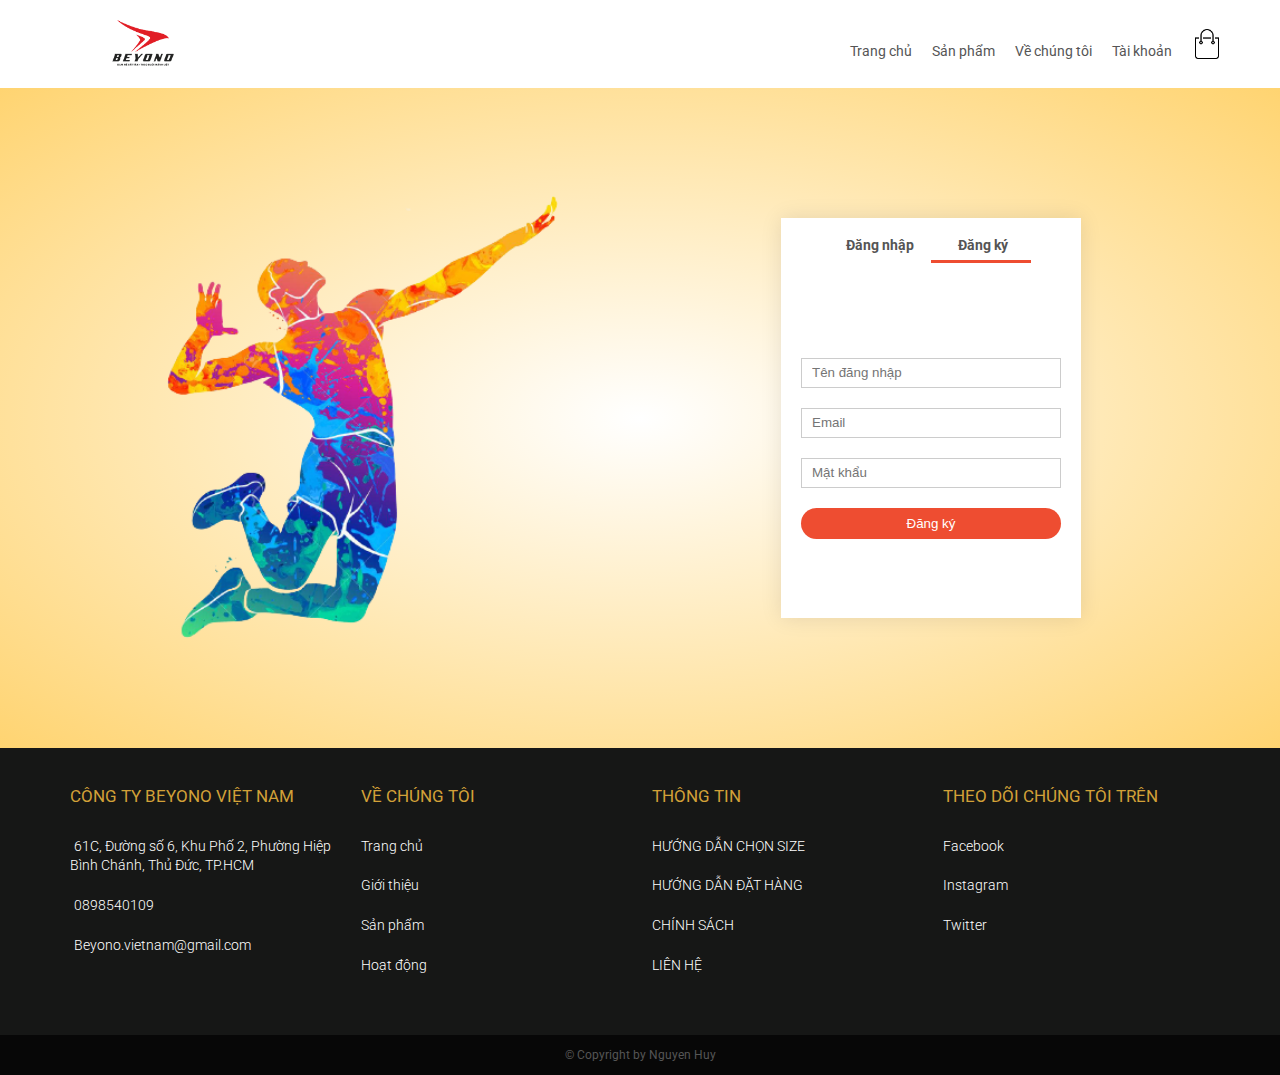
<file: account.html>
<!DOCTYPE html>
<html lang="en">
<head>
    <meta charset="UTF-8">
    <meta name="viewport" content="width=device-width, initial-scale=1.0">
    <title>Volleyball Store</title>
    <link href="https://fonts.googleapis.com/css2?family=Roboto:wght@300;400;500;700&display=swap" rel="stylesheet">
    <link rel="stylesheet" href="./css/reset.css">
    <link rel="stylesheet" href="./css/grid.css">
    <link rel="stylesheet" href="./css/style.css">
    <link rel="stylesheet" href="./css/responsive.css">
</head>
<body>
    <!--Header-->
    <div class="grid wide">
        <div class="row navbar">
            <div class="logo">
                <img src="./images/logo1.png" width="170px">
            </div>
            <div class="menu">
                <nav class="nav-menu">
                    <ul id="menuItems" onclick="">
                        <li><a href="index.html">Trang chủ</a></li>
                        <li><a href="product.html">Sản phẩm</a></li>
                        <li><a href="">Về chúng tôi</a></li>
                        <li><a href="account.html">Tài khoản</a></li>
                    </ul>
                </nav>
                <img src="./images/cart.png" width="30px" height="30px">
                <img src="./images/menu.png" class="menu-icon" onclick="menutoggle()">
            </div>      
        </div> 
    </div> 
    <!--end header-->
    <div class="account-page">
        <div class="grid wide">
            <div class="row">
                <div class="col l-6 m-6 c-12">
                    <img src="images/volleyball.png" width="100%">
                </div>
                <div class="col l-6 m-6 c-12">
                    <div class="form-container">
                        <div class="form-btn">
                            <span onclick="login()">Đăng nhập</span>
                            <span onclick="register()">Đăng ký</span>
                            <hr id="indicator">
                        </div>

                        <form id="loginForm">
                            <input type="text" placeholder="Tên đăng nhập">
                            <input type="password" placeholder="Mật khẩu">
                            <button type="submit" class="btn">Đăng nhập</button>
                            <a href="" class="forgot__link">Quên mật khẩu ?</a>
                        </form>

                        <form id="regForm"> 
                            <input type="text" placeholder="Tên đăng nhập">
                            <input type="email" placeholder="Email">
                            <input type="password" placeholder="Mật khẩu">
                            <button type="submit" class="btn">Đăng ký</button>
                        </form>
                    </div>
                </div>
            </div>
        </div>
    </div> 
    <!--footer-->
    <footer>
        <div class="grid wide">
            <div class="row">
                <div class="col l-3 m-6 c-6">
                    <h3>CÔNG TY BEYONO VIỆT NAM</h3>
                    <ul>
                        <li>
                            <p>
                                <i class="fa fa-map-marker-alt"></i> 61C, Đường số 6, Khu Phố 2, Phường Hiệp Bình Chánh, Thủ Đức, TP.HCM</p>
                        </li>
                        <li><i class="fa fa-phone"></i> 0898540109</li>
                        <li><i class="fa fa-envelope"></i> Beyono.vietnam@gmail.com</li>
                    </ul>
                </div>
                <div class="col l-3 m-6 c-6">
                    <h3>VỀ CHÚNG TÔI</h3>
                    <ul>
                       <li><a href="" class="footer__link">Trang chủ</a></li>
                       <li><a href="" class="footer__link">Giới thiệu</a></li>
                       <li><a href="" class="footer__link">Sản phẩm</a></li>
                       <li><a href="" class="footer__link">Hoạt động</a></li>
                    </ul>
                </div>
                <div class="col l-3 m-6 c-6">
                    <h3>THÔNG TIN</h3>
                    <ul>
                       <li><a href="" class="footer__link">HƯỚNG DẪN CHỌN SIZE</a></li>
                       <li><a href="" class="footer__link">HƯỚNG DẪN ĐẶT HÀNG</a></li>
                       <li><a href="" class="footer__link">CHÍNH SÁCH</a></li>
                       <li><a href="" class="footer__link">LIÊN HỆ</a></li>
                    </ul>
                </div>
                <div class="col l-3 m-6 c-6">
                    <h3>THEO DÕI CHÚNG TÔI TRÊN</h3>
                    <ul>
                       <li><a href="" class="footer__link">Facebook</a></li>
                       <li><a href="" class="footer__link">Instagram</a></li>
                       <li><a href="" class="footer__link">Twitter</a></li>
                    </ul>
                </div>
            </div>
        </div>
    </footer>
    <div class="copyright">
		<div class="grid wide">
			<div class="row">
				<div class="col l-12 text-center">
					<span>© Copyright by Nguyen Huy</span>
					
				</div>
			</div>
			
		</div>
    </div>
    <script>
        var menuItems = document.getElementById("menuItems");
        menuItems.style.maxHeight = "0px";

        function menutoggle() {
            if(menuItems.style.maxHeight == "0px") {
                menuItems.style.maxHeight = "200px";
            }
            else {
                menuItems.style.maxHeight = "0px";
            }
        }
    </script>
   <script>
        //JS toggle form
        var loginForm = document.getElementById("loginForm");
        var regForm = document.getElementById("regForm");
        var indicator = document.getElementById("indicator");
        
        function register() {
            regForm.style.transform = "translateX(0px)";
            loginForm.style.transform = "translateX(0px)";
            indicator.style.transform = "translate(50px)";
        }
        
        function login() {
            regForm.style.transform = "translateX(300px)";
            loginForm.style.transform = "translateX(300px)";
            indicator.style.transform = "translate(-50px)";
        }   
   </script>
   
</body>
</html>
</file>
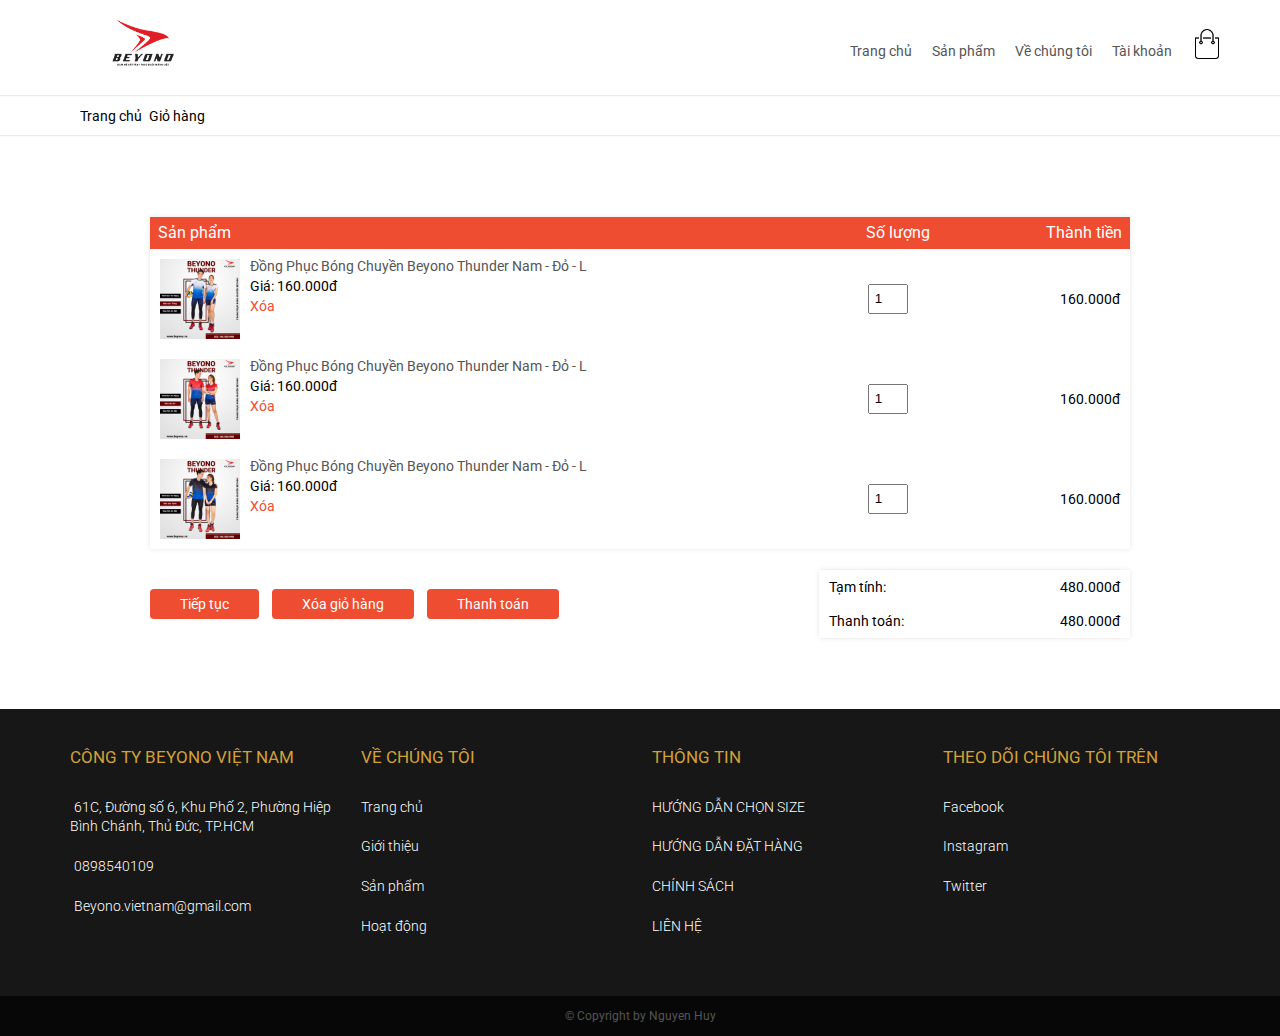
<file: cart.html>
<!DOCTYPE html>
<html lang="en">
<head>
    <meta charset="UTF-8">
    <meta name="viewport" content="width=device-width, initial-scale=1.0">
    <title>Volleyball Store</title>
    <link href="https://fonts.googleapis.com/css2?family=Roboto:wght@300;400;500;700&display=swap" rel="stylesheet">
    <link rel="stylesheet" href="https://cdnjs.cloudflare.com/ajax/libs/font-awesome/5.15.1/css/all.min.css" integrity="sha512-+4zCK9k+qNFUR5X+cKL9EIR+ZOhtIloNl9GIKS57V1MyNsYpYcUrUeQc9vNfzsWfV28IaLL3i96P9sdNyeRssA==" crossorigin="anonymous" />
    <link rel="stylesheet" href="./css/reset.css">
    <link rel="stylesheet" href="./css/grid.css">
    <link rel="stylesheet" href="./css/style.css">
    <link rel="stylesheet" href="./css/responsive.css">
</head>
<body>
    <!--Header-->
    <div class="grid wide">
        <div class="row navbar">
            <div class="logo">
                <img src="./images/logo1.png" width="170px">
            </div>
            <div class="menu">
                <nav class="nav-menu">
                    <ul id="menuItems" onclick="">
                        <li><a href="index.html">Trang chủ</a></li>
                        <li><a href="product.html">Sản phẩm</a></li>
                        <li><a href="">Về chúng tôi</a></li>
                        <li><a href="account.html">Tài khoản</a></li>
                    </ul>
                </nav>
                <img src="./images/cart.png" width="30px" height="30px">
                <img src="./images/menu.png" class="menu-icon" onclick="menutoggle()">
            </div>      
        </div> 
    </div> 
    <!--end header-->
    <div class="breadcrumb">
        <hr>
        <div class="grid wide">
            <div class="row">
               <div class="col l-12">
                <span><a href="index.html">Trang chủ </a> <i class="fas fa-angle-right"></i> Giỏ hàng</span>
               </div>
            </div>  
        </div>
        <hr>
    </div>
    <div class="cart-page">
        <div class="grid small">
            <table>
                <thead>
                    <tr>
                        <th>Sản phẩm</th>
                        <th>Số lượng</th>
                        <th>Thành tiền</th>
                    </tr>
                </thead>
                <tbody> 
                    <tr>
                        <td>
                            <div class="cart__info">
                                <img src="./images/ao7.jpg" alt="">
                                <div class="cart__desc">
                                    <h4>Đồng Phục Bóng Chuyền Beyono Thunder Nam - Đỏ - L</h4>
                                    <p class="cart__desc-price">Giá: <span>160.000đ</span></p>
                                    <p><a href="" class="cart__link">Xóa</a></p>
                                </div>
                            </div>
                        </td>
                        <td>
                            <input type="number" min="1" value="1" class="cart__qty">
                        </td>
                        <td>
                            160.000đ
                        </td>
                    </tr>
                    <tr>
                        <td>
                            <div class="cart__info">
                                <img src="./images/ao8.jpg" alt="">
                                <div class="cart__desc">
                                    <h4>Đồng Phục Bóng Chuyền Beyono Thunder Nam - Đỏ - L</h4>
                                    <p class="cart__desc-price">Giá: <span>160.000đ</span></p>
                                    <p><a href="" class="cart__link">Xóa</a></p>
                                </div>
                            </div>
                        </td>
                        <td>
                            <input type="number" min="1" value="1" class="cart__qty">
                        </td>
                        <td>
                            160.000đ
                        </td>
                    </tr>
                    <tr>
                        <td>
                            <div class="cart__info">
                                <img src="./images/ao6.jpg" alt="">
                                <div class="cart__desc">
                                    <h4>Đồng Phục Bóng Chuyền Beyono Thunder Nam - Đỏ - L</h4>
                                    <p class="cart__desc-price">Giá: <span>160.000đ</span></p>
                                    <p><a href="" class="cart__link">Xóa</a></p>
                                </div>
                            </div>
                        </td>
                        <td>
                            <input type="number" min="1" value="1" class="cart__qty">
                        </td>
                        <td>
                            160.000đ
                        </td>
                    </tr>
                </tbody>
            </table>
            <div class="total-price">
               <div class="grid small">
                    <div class="row">
                        <div class="col l-8 m-8 c-12">
                            <div class="cart-pay">
                                <a href="product.html" class="btn btn-cart">Tiếp tục</a>
                                <a href="" class="btn btn-cart">Xóa giỏ hàng</a>
                                <a href="" class="btn btn-cart">Thanh toán</a>
                            </div>
                        </div>
                        <div class="col l-4 m-4 c-12 table-total-price">
                            <table>
                                <tr>
                                    <td>Tạm tính: </td>
                                    <td>480.000đ</td>
                                </tr>
                                <tr>
                                    <td>Thanh toán:</td>
                                    <td>480.000đ</td>
                                </tr>
                            </table>
                        </div>
                    </div> 
               </div>
            </div>
        </div>
    </div>
    <!--footer-->
    <footer>
        <div class="grid wide">
            <div class="row">
                <div class="col l-3 m-6 c-6">
                    <h3>CÔNG TY BEYONO VIỆT NAM</h3>
                    <ul>
                        <li>
                            <p>
                                <i class="fa fa-map-marker-alt"></i> 61C, Đường số 6, Khu Phố 2, Phường Hiệp Bình Chánh, Thủ Đức, TP.HCM</p>
                        </li>
                        <li><i class="fa fa-phone"></i> 0898540109</li>
                        <li><i class="fa fa-envelope"></i> Beyono.vietnam@gmail.com</li>
                    </ul>
                </div>
                <div class="col l-3 m-6 c-6">
                    <h3>VỀ CHÚNG TÔI</h3>
                    <ul>
                       <li><a href="" class="footer__link">Trang chủ</a></li>
                       <li><a href="" class="footer__link">Giới thiệu</a></li>
                       <li><a href="" class="footer__link">Sản phẩm</a></li>
                       <li><a href="" class="footer__link">Hoạt động</a></li>
                    </ul>
                </div>
                <div class="col l-3 m-6 c-6">
                    <h3>THÔNG TIN</h3>
                    <ul>
                       <li><a href="" class="footer__link">HƯỚNG DẪN CHỌN SIZE</a></li>
                       <li><a href="" class="footer__link">HƯỚNG DẪN ĐẶT HÀNG</a></li>
                       <li><a href="" class="footer__link">CHÍNH SÁCH</a></li>
                       <li><a href="" class="footer__link">LIÊN HỆ</a></li>
                    </ul>
                </div>
                <div class="col l-3 m-6 c-6">
                    <h3>THEO DÕI CHÚNG TÔI TRÊN</h3>
                    <ul>
                       <li><a href="" class="footer__link">Facebook</a></li>
                       <li><a href="" class="footer__link">Instagram</a></li>
                       <li><a href="" class="footer__link">Twitter</a></li>
                    </ul>
                </div>
            </div>
        </div>
    </footer>
    <div class="copyright">
		<div class="grid wide">
			<div class="row">
				<div class="col l-12 text-center">
					<span>© Copyright by Nguyen Huy</span>
					
				</div>
			</div>
			
		</div>
    </div>
    <script>
        var menuItems = document.getElementById("menuItems");
        menuItems.style.maxHeight = "0px";

        function menutoggle() {
            if(menuItems.style.maxHeight == "0px") {
                menuItems.style.maxHeight = "200px";
            }
            else {
                menuItems.style.maxHeight = "0px";
            }
        }
    </script>

</body>
</html>
</file>
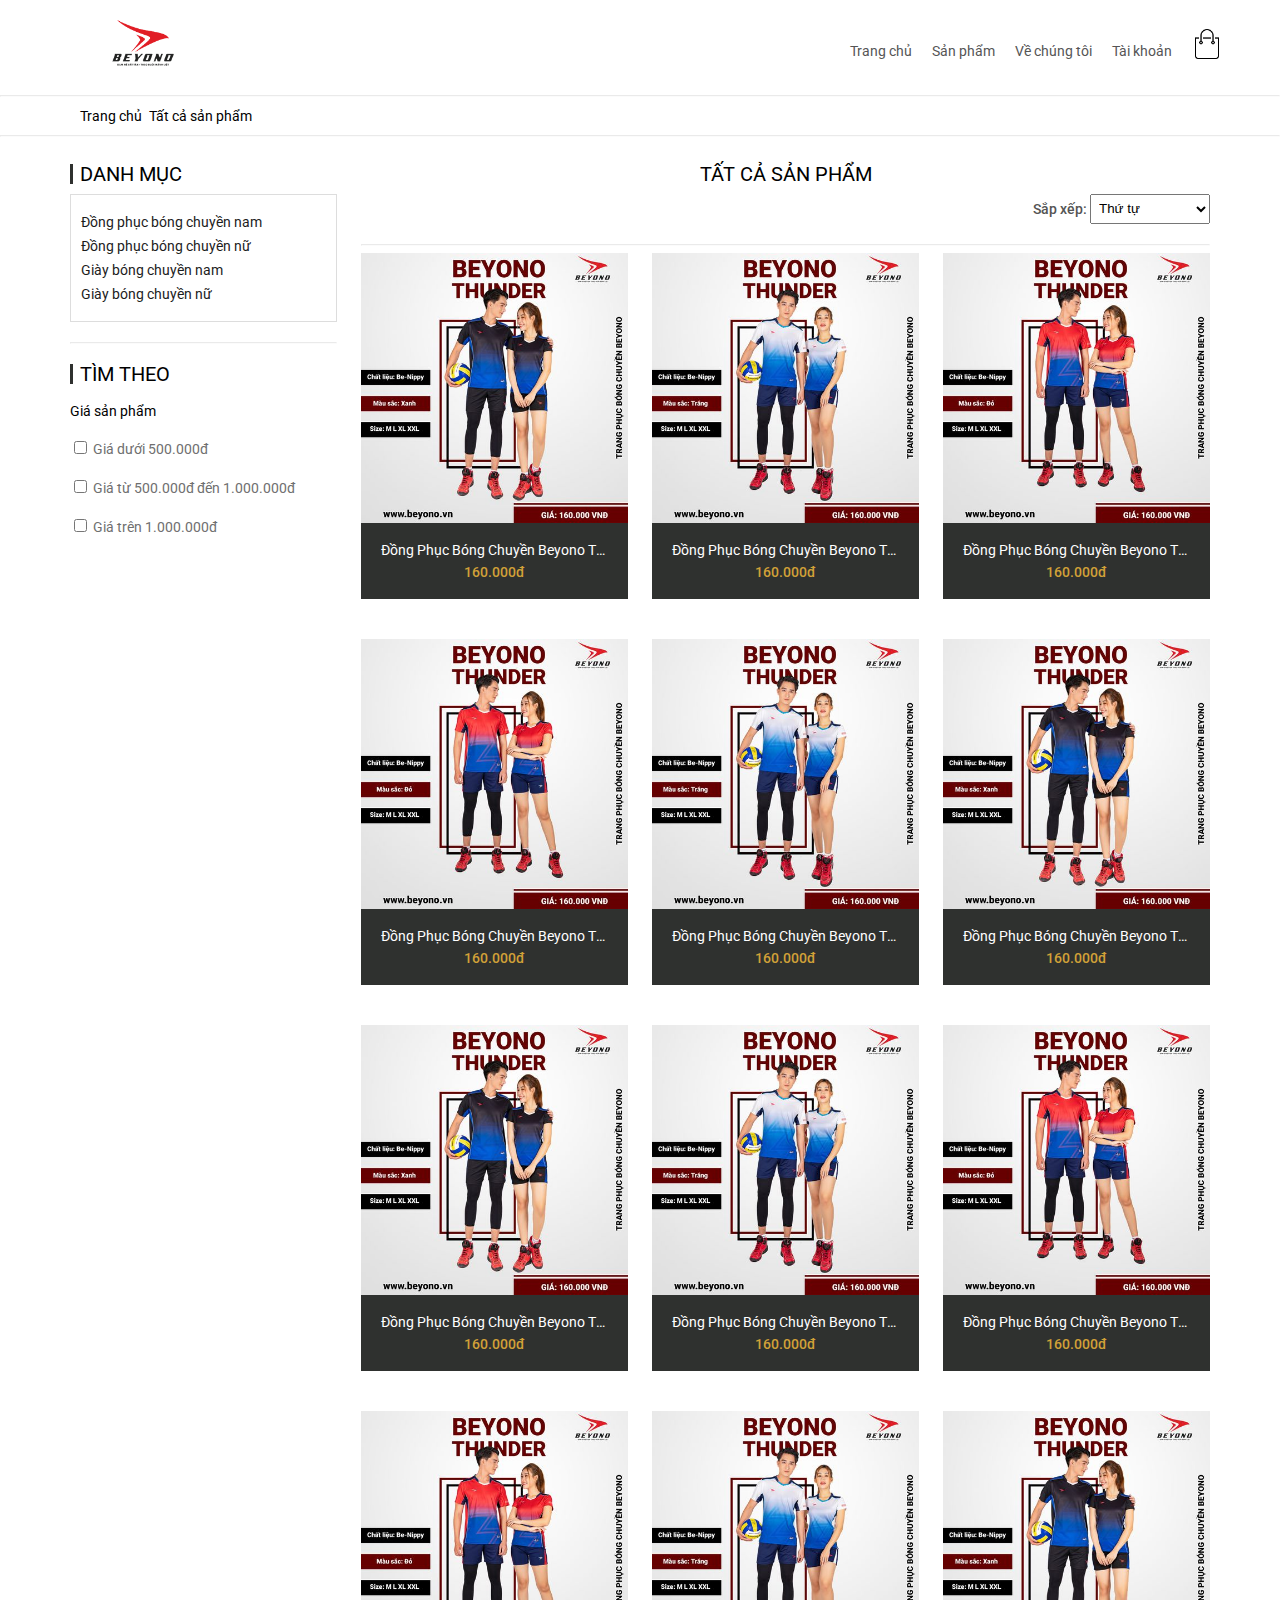
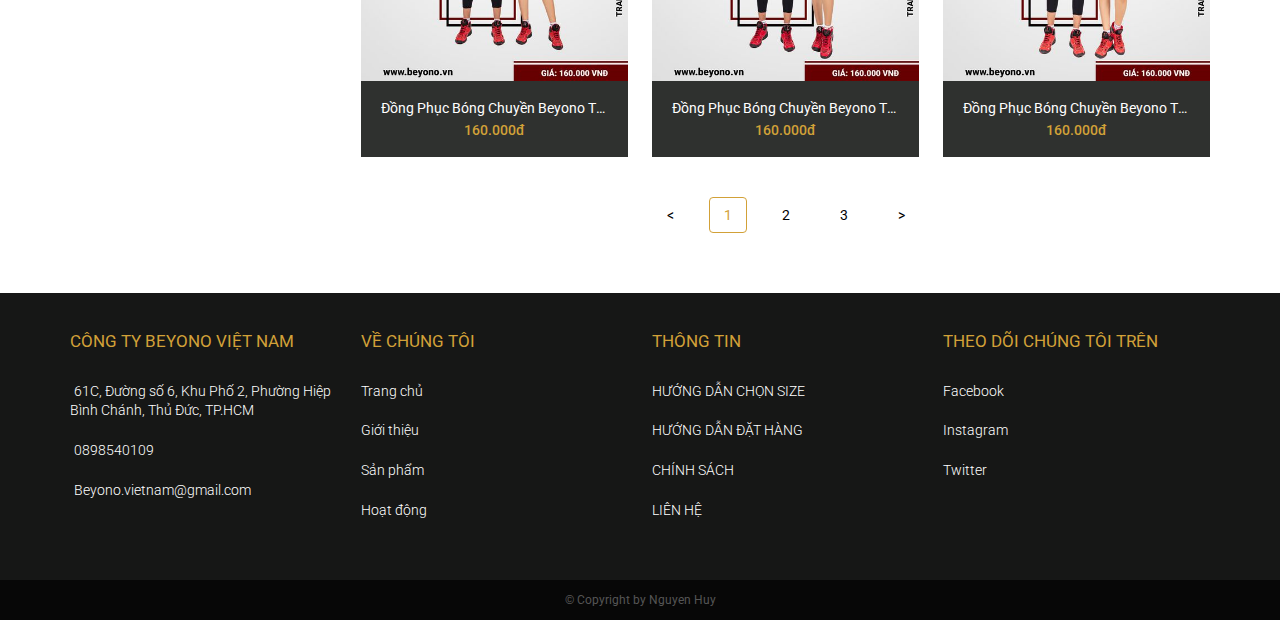
<file: product.html>
<!DOCTYPE html>
<html lang="en">
<head>
    <meta charset="UTF-8">
    <meta name="viewport" content="width=device-width, initial-scale=1.0">
    <title>Volleyball Store</title>
    <link href="https://fonts.googleapis.com/css2?family=Roboto:wght@300;400;500;700&display=swap" rel="stylesheet">
    <link rel="stylesheet" href="https://cdnjs.cloudflare.com/ajax/libs/font-awesome/5.15.1/css/all.min.css" integrity="sha512-+4zCK9k+qNFUR5X+cKL9EIR+ZOhtIloNl9GIKS57V1MyNsYpYcUrUeQc9vNfzsWfV28IaLL3i96P9sdNyeRssA==" crossorigin="anonymous" />
    <link rel="stylesheet" href="./css/reset.css">
    <link rel="stylesheet" href="./css/grid.css">
    <link rel="stylesheet" href="./css/style.css">
    <link rel="stylesheet" href="./css/responsive.css">
</head>
<body>
    <!--Header-->
    <div class="grid wide">
        <div class="row navbar">
            <div class="logo">
                <img src="./images/logo1.png" width="170px">
            </div>
            <div class="menu">
                <nav class="nav-menu">
                    <ul id="menuItems" onclick="">
                        <li><a href="index.html">Trang chủ</a></li>
                        <li><a href="product.html">Sản phẩm</a></li>
                        <li><a href="">Về chúng tôi</a></li>
                        <li><a href="account.html">Tài khoản</a></li>
                    </ul>
                </nav>
                <img src="./images/cart.png" width="30px" height="30px">
                <img src="./images/menu.png" class="menu-icon" onclick="menutoggle()">
            </div>      
        </div> 
    </div> 
    <!--end header-->
    <div class="breadcrumb">
        <hr>
        <div class="grid wide">
            <div class="row">
               <div class="col l-12">
              <span><a href="index.html">Trang chủ </a> <i class="fas fa-angle-right"></i> Tất cả sản phẩm</span>
               </div>
            </div>  
        </div>
        <hr>
    </div>
    <div class="cate-product">
        <div class="grid wide">
            <div class="row">
                <div class="col l-3 m-0 c-0 cate">
                    <div class="cate">
                        <h2>
                            DANH MỤC
                        </h2>
                        <div class="cate__item">
                            <ul>
                                <li><h3><a href="" class="cate__link">Đồng phục bóng chuyền nam</a></h3></li>
                                <li><h3><a href="" class="cate__link">Đồng phục bóng chuyền nữ</a></h3></li>
                                <li><h3><a href="" class="cate__link">Giày bóng chuyền nam</a></h3></li>
                                <li><h3><a href="" class="cate__link">Giày bóng chuyền nữ</a></h3></li>
                            </ul>
                        </div>
                    </div> 
                    <hr>
                    <div class="aside-filter">
                        <h2>TÌM THEO</h2>
                        <div class="aside-filter__item">
                            <h3>Giá sản phẩm</h3>
                            <ul>
                                <li>
                                    <input type="checkbox" name="price">
                                    <label for="">Giá dưới 500.000đ</label>
                                </li>
                                <li>
                                    <input type="checkbox" name="price">
                                    <label for="">Giá từ 500.000đ đến 1.000.000đ</label>
                                </li>
                                <li>
                                    <input type="checkbox" name="price">
                                    <label for="">Giá trên 1.000.000đ</label>
                                </li>
                            </ul>
                        </div>
                    </div>
                </div>
                <div class="col l-9">
                    <div class="list-product">
                        <h2 class="list-product__title">TẤT CẢ SẢN PHẨM</h2>
                        <div class="sort">
                            <span>Sắp xếp:  </span>
                            <select>
                                <option value="" style="display:none;">Thứ tự</option>
                                <option value="">A - Z</option>
                                <option value="">Z - A</option>
                                <option value="">Giá tăng dần</option>
                                <option value="">Giá giảm dần</option>
                            </select>
                        </div>
                    </div>
                    <hr class="product-hr">
                    <div class="row product__list">   
                        <div class="col l-4 m-4 c-6">
                            <div class="product__item">
                                <a href="product-details.html"><img src="./images/ao6.jpg"></a> 
                                <h4 class="product__item-title"><a href="product-details.html" class="product__item-link">Đồng Phục Bóng Chuyền Beyono Thunder Nam - Đỏ</a></h4>
                                <p class="product__item-price">160.000đ</p>
                            </div>
                        </div>
                        <div class="col l-4 m-4 c-6">
                            <div class="product__item">
                                <a href="product-details.html"><img src="./images/ao7.jpg"></a> 
                                <h4 class="product__item-title"><a href="product-details.html" class="product__item-link">Đồng Phục Bóng Chuyền Beyono Thunder Nam - Đỏ</a></h4>
                                <p class="product__item-price">160.000đ</p>
                            </div>
                        </div>
                        <div class="col l-4 m-4 c-0">
                            <div class="product__item">
                                <a href="product-details.html"><img src="./images/ao8.jpg"></a> 
                                <h4 class="product__item-title"><a href="product-details.html" class="product__item-link">Đồng Phục Bóng Chuyền Beyono Thunder Nam - Đỏ</a></h4>
                                <p class="product__item-price">160.000đ</p>
                            </div>
                        </div>
                    </div>
                    <div class="row product__list">   
                        <div class="col l-4 m-4 c-6">
                            <div class="product__item">
                                <a href="product-details.html"><img src="./images/ao8.jpg"></a> 
                                <h4 class="product__item-title"><a href="product-details.html" class="product__item-link">Đồng Phục Bóng Chuyền Beyono Thunder Nam - Đỏ</a></h4>
                                <p class="product__item-price">160.000đ</p>
                            </div>
                        </div>
                        <div class="col l-4 m-4 c-6">
                            <div class="product__item">
                                <a href="product-details.html"><img src="./images/ao7.jpg"></a> 
                                <h4 class="product__item-title"><a href="product-details.html" class="product__item-link">Đồng Phục Bóng Chuyền Beyono Thunder Nam - Đỏ</a></h4>
                                <p class="product__item-price">160.000đ</p>
                            </div>
                        </div>
                        <div class="col l-4 m-4 c-0">
                            <div class="product__item">
                                <a href="product-details.html"><img src="./images/ao6.jpg"></a> 
                                <h4 class="product__item-title"><a href="product-details.html" class="product__item-link">Đồng Phục Bóng Chuyền Beyono Thunder Nam - Đỏ</a></h4>
                                <p class="product__item-price">160.000đ</p>
                            </div>
                        </div>
                    </div>
                    <div class="row product__list">   
                        <div class="col l-4 m-4 c-6">
                            <div class="product__item">
                                <a href="product-details.html"><img src="./images/ao6.jpg"></a> 
                                <h4 class="product__item-title"><a href="product-details.html" class="product__item-link">Đồng Phục Bóng Chuyền Beyono Thunder Nam - Đỏ</a></h4>
                                <p class="product__item-price">160.000đ</p>
                            </div>
                        </div>
                        <div class="col l-4 m-4 c-6">
                            <div class="product__item">
                                <a href="product-details.html"><img src="./images/ao7.jpg"></a> 
                                <h4 class="product__item-title"><a href="product-details.html" class="product__item-link">Đồng Phục Bóng Chuyền Beyono Thunder Nam - Đỏ</a></h4>
                                <p class="product__item-price">160.000đ</p>
                            </div>
                        </div>
                        <div class="col l-4 m-4 c-0">
                            <div class="product__item">
                                <a href="product-details.html"><img src="./images/ao8.jpg"></a> 
                                <h4 class="product__item-title"><a href="product-details.html" class="product__item-link">Đồng Phục Bóng Chuyền Beyono Thunder Nam - Đỏ</a></h4>
                                <p class="product__item-price">160.000đ</p>
                            </div>
                        </div>
                    </div>
                    <div class="row product__list">   
                        <div class="col l-4 m-4 c-6">
                            <div class="product__item">
                                <a href="product-details.html"><img src="./images/ao8.jpg"></a> 
                                <h4 class="product__item-title"><a href="product-details.html" class="product__item-link">Đồng Phục Bóng Chuyền Beyono Thunder Nam - Đỏ</a></h4>
                                <p class="product__item-price">160.000đ</p>
                            </div>
                        </div>
                        <div class="col l-4 m-4 c-6">
                            <div class="product__item">
                                <a href="product-details.html"><img src="./images/ao7.jpg"></a> 
                                <h4 class="product__item-title"><a href="product-details.html" class="product__item-link">Đồng Phục Bóng Chuyền Beyono Thunder Nam - Đỏ</a></h4>
                                <p class="product__item-price">160.000đ</p>
                            </div>
                        </div>
                        <div class="col l-4 m-4 c-0">
                            <div class="product__item">
                                <a href="product-details.html"><img src="./images/ao6.jpg"></a> 
                                <h4 class="product__item-title"><a href="product-details.html" class="product__item-link">Đồng Phục Bóng Chuyền Beyono Thunder Nam - Đỏ</a></h4>
                                <p class="product__item-price">160.000đ</p>
                            </div>
                        </div>
                    </div>
                    <div class="paginate">
                        <div class="row">
                            <ul>
                                <li><a href="" class="paginate__link"><</a></li>
                                <li><a href="" class="paginate__link active">1</a></li>
                                <li><a href="" class="paginate__link">2</a></li>
                                <li><a href="" class="paginate__link">3</a></li>
                                <li><a href="" class="paginate__link">></a></li>
                            </ul>
                        </div>
                    </div>
                </div>
            </div>  
        </div>
    </div>
    <!--footer-->
    <footer>
        <div class="grid wide">
            <div class="row">
                <div class="col l-3 m-6 c-6">
                    <h3>CÔNG TY BEYONO VIỆT NAM</h3>
                    <ul>
                        <li>
                            <p>
                                <i class="fa fa-map-marker-alt"></i> 61C, Đường số 6, Khu Phố 2, Phường Hiệp Bình Chánh, Thủ Đức, TP.HCM</p>
                        </li>
                        <li><i class="fa fa-phone"></i> 0898540109</li>
                        <li><i class="fa fa-envelope"></i> Beyono.vietnam@gmail.com</li>
                    </ul>
                </div>
                <div class="col l-3 m-6 c-6">
                    <h3>VỀ CHÚNG TÔI</h3>
                    <ul>
                       <li><a href="" class="footer__link">Trang chủ</a></li>
                       <li><a href="" class="footer__link">Giới thiệu</a></li>
                       <li><a href="" class="footer__link">Sản phẩm</a></li>
                       <li><a href="" class="footer__link">Hoạt động</a></li>
                    </ul>
                </div>
                <div class="col l-3 m-6 c-6">
                    <h3>THÔNG TIN</h3>
                    <ul>
                       <li><a href="" class="footer__link">HƯỚNG DẪN CHỌN SIZE</a></li>
                       <li><a href="" class="footer__link">HƯỚNG DẪN ĐẶT HÀNG</a></li>
                       <li><a href="" class="footer__link">CHÍNH SÁCH</a></li>
                       <li><a href="" class="footer__link">LIÊN HỆ</a></li>
                    </ul>
                </div>
                <div class="col l-3 m-6 c-6">
                    <h3>THEO DÕI CHÚNG TÔI TRÊN</h3>
                    <ul>
                       <li><a href="" class="footer__link">Facebook</a></li>
                       <li><a href="" class="footer__link">Instagram</a></li>
                       <li><a href="" class="footer__link">Twitter</a></li>
                    </ul>
                </div>
            </div>
        </div>
    </footer>
    <div class="copyright">
		<div class="grid wide">
			<div class="row">
				<div class="col l-12 text-center">
					<span>© Copyright by Nguyen Huy</span>
					
				</div>
			</div>
			
		</div>
    </div>
    <script>
        var menuItems = document.getElementById("menuItems");
        menuItems.style.maxHeight = "0px";

        function menutoggle() {
            if(menuItems.style.maxHeight == "0px") {
                menuItems.style.maxHeight = "200px";
            }
            else {
                menuItems.style.maxHeight = "0px";
            }
        }
    </script>
</body>
</html>
</file>
<file: css/grid.css>
.grid {
    width: 100%;
    display: block;
    padding: 0;
}

.grid.wide {
    max-width: 1140px;
    margin: 0 auto;
}

.grid.small {
    max-width: 980px;
    margin: 0 auto;
}

.row {
    display: flex;
    flex-wrap: wrap;
    margin-left: -4px;
    margin-right: -4px;
}

.row.no-gutters {
    margin-left: 0;
    margin-right: 0;
}

.col {
    padding-left: 4px;
    padding-right: 4px;
}

.row.no-gutters .col {
    padding-left: 0;
    padding-right: 0;
}

.c-0 {
    display: none;
}

.c-1 {
    flex: 0 0 8.33333%;
    max-width: 8.33333%;
}

.c-2 {
    flex: 0 0 16.66667%;
    max-width: 16.66667%;
}

.c-3 {
    flex: 0 0 25%;
    max-width: 25%;
}

.c-4 {
    flex: 0 0 33.33333%;
    max-width: 33.33333%;
}

.c-5 {
    flex: 0 0 41.66667%;
    max-width: 41.66667%;
}

.c-6 {
    flex: 0 0 50%;
    max-width: 50%;
}

.c-7 {
    flex: 0 0 58.33333%;
    max-width: 58.33333%;
}

.c-8 {
    flex: 0 0 66.66667%;
    max-width: 66.66667%;
}

.c-9 {
    flex: 0 0 75%;
    max-width: 75%;
}

.c-10 {
    flex: 0 0 83.33333%;
    max-width: 83.33333%;
}

.c-11 {
    flex: 0 0 91.66667%;
    max-width: 91.66667%;
}

.c-12 {
    flex: 0 0 100%;
    max-width: 100%;
}

.c-o-1 {
    margin-left: 8.33333%;
}

.c-o-2 {
    margin-left: 16.66667%;
}

.c-o-3 {
    margin-left: 25%;
}

.c-o-4 {
    margin-left: 33.33333%;
}

.c-o-5 {
    margin-left: 41.66667%;
}

.c-o-6 {
    margin-left: 50%;
}

.c-o-7 {
    margin-left: 58.33333%;
}

.c-o-8 {
    margin-left: 66.66667%;
}

.c-o-9 {
    margin-left: 75%;
}

.c-o-10 {
    margin-left: 83.33333%;
}

.c-o-11 {
    margin-left: 91.66667%;
}

/* >= Tablet */
@media (min-width: 740px) {
    .row {
        margin-left: -8px;
        margin-right: -8px;
    }

    .col {
        padding-left: 8px;
        padding-right: 8px;
    }

    .m-0 {
        display: none;
    }

    .m-1,
    .m-2,
    .m-3,
    .m-4,
    .m-5,
    .m-6,
    .m-7,
    .m-8,
    .m-9,
    .m-10,
    .m-11,
    .m-12 {
        display: block;
    }

    .m-1 {
        flex: 0 0 8.33333%;
        max-width: 8.33333%;
    }

    .m-2 {
        flex: 0 0 16.66667%;
        max-width: 16.66667%;
    }

    .m-3 {
        flex: 0 0 25%;
        max-width: 25%;
    }

    .m-4 {
        flex: 0 0 33.33333%;
        max-width: 33.33333%;
    }

    .m-5 {
        flex: 0 0 41.66667%;
        max-width: 41.66667%;
    }

    .m-6 {
        flex: 0 0 50%;
        max-width: 50%;
    }

    .m-7 {
        flex: 0 0 58.33333%;
        max-width: 58.33333%;
    }

    .m-8 {
        flex: 0 0 66.66667%;
        max-width: 66.66667%;
    }

    .m-9 {
        flex: 0 0 75%;
        max-width: 75%;
    }

    .m-10 {
        flex: 0 0 83.33333%;
        max-width: 83.33333%;
    }

    .m-11 {
        flex: 0 0 91.66667%;
        max-width: 91.66667%;
    }

    .m-12 {
        flex: 0 0 100%;
        max-width: 100%;
    }

    .m-o-1 {
        margin-left: 8.33333%;
    }

    .m-o-2 {
        margin-left: 16.66667%;
    }

    .m-o-3 {
        margin-left: 25%;
    }

    .m-o-4 {
        margin-left: 33.33333%;
    }

    .m-o-5 {
        margin-left: 41.66667%;
    }

    .m-o-6 {
        margin-left: 50%;
    }

    .m-o-7 {
        margin-left: 58.33333%;
    }

    .m-o-8 {
        margin-left: 66.66667%;
    }

    .m-o-9 {
        margin-left: 75%;
    }

    .m-o-10 {
        margin-left: 83.33333%;
    }

    .m-o-11 {
        margin-left: 91.66667%;
    }
}

/* PC medium resolution > */
@media (min-width: 1113px) {
    .row {
        margin-left: -12px;
        margin-right: -12px;
    }

    .row.sm-gutter {
        margin-left: -5px;
        margin-right: -5px;
    }

    .col {
        padding-left: 12px;
        padding-right: 12px;
    }

    .row.sm-gutter .col {
        padding-left: 5px;
        padding-right: 5px;
    }

    .l-0 {
        display: none;
    }

    .l-1,
    .l-2,
    .l-2-4,
    .l-3,
    .l-4,
    .l-5,
    .l-6,
    .l-7,
    .l-8,
    .l-9,
    .l-10,
    .l-11,
    .l-12 {
        display: block;
    }

    .l-1 {
        flex: 0 0 8.33333%;
        max-width: 8.33333%;
    }

    .l-2 {
        flex: 0 0 16.66667%;
        max-width: 16.66667%;
    }

    .l-2-4 {
        flex: 0 0 20%;
        max-width: 20%;
    }

    .l-3 {
        flex: 0 0 25%;
        max-width: 25%;
    }

    .l-4 {
        flex: 0 0 33.33333%;
        max-width: 33.33333%;
    }

    .l-5 {
        flex: 0 0 41.66667%;
        max-width: 41.66667%;
    }

    .l-6 {
        flex: 0 0 50%;
        max-width: 50%;
    }

    .l-7 {
        flex: 0 0 58.33333%;
        max-width: 58.33333%;
    }

    .l-8 {
        flex: 0 0 66.66667%;
        max-width: 66.66667%;
    }

    .l-9 {
        flex: 0 0 75%;
        max-width: 75%;
    }

    .l-10 {
        flex: 0 0 83.33333%;
        max-width: 83.33333%;
    }

    .l-11 {
        flex: 0 0 91.66667%;
        max-width: 91.66667%;
    }

    .l-12 {
        flex: 0 0 100%;
        max-width: 100%;
    }

    .l-o-1 {
        margin-left: 8.33333%;
    }

    .l-o-2 {
        margin-left: 16.66667%;
    }

    .l-o-3 {
        margin-left: 25%;
    }

    .l-o-4 {
        margin-left: 33.33333%;
    }

    .l-o-5 {
        margin-left: 41.66667%;
    }

    .l-o-6 {
        margin-left: 50%;
    }

    .l-o-7 {
        margin-left: 58.33333%;
    }

    .l-o-8 {
        margin-left: 66.66667%;
    }

    .l-o-9 {
        margin-left: 75%;
    }

    .l-o-10 {
        margin-left: 83.33333%;
    }

    .l-o-11 {
        margin-left: 91.66667%;
    }
}

/* Tablet - PC low resolution */
@media (min-width: 740px) and (max-width: 1023px) {
    .wide {
        width: 644px;
    }
}

/* > PC low resolution */
@media (min-width: 1024px) and (max-width: 1239px) {
    .wide {
        width: 984px;
    }

    .wide .row {
        margin-left: -12px;
        margin-right: -12px;
    }

    .wide .row.sm-gutter {
        margin-left: -5px;
        margin-right: -5px;
    }

    .wide .col {
        padding-left: 12px;
        padding-right: 12px;
    }

    .wide .row.sm-gutter .col {
        padding-left: 5px;
        padding-right: 5px;
    }

    .wide .l-0 {
        display: none;
    }

    .wide .l-1,
    .wide .l-2,
    .wide .l-2-4,
    .wide .l-3,
    .wide .l-4,
    .wide .l-5,
    .wide .l-6,
    .wide .l-7,
    .wide .l-8,
    .wide .l-9,
    .wide .l-10,
    .wide .l-11,
    .wide .l-12 {
        display: block;
    }

    .wide .l-1 {
        flex: 0 0 8.33333%;
        max-width: 8.33333%;
    }

    .wide .l-2 {
        flex: 0 0 16.66667%;
        max-width: 16.66667%;
    }

    .wide .l-2-4 {
        flex: 0 0 20%;
        max-width: 20%;
    }

    .wide .l-3 {
        flex: 0 0 25%;
        max-width: 25%;
    }

    .wide .l-4 {
        flex: 0 0 33.33333%;
        max-width: 33.33333%;
    }

    .wide .l-5 {
        flex: 0 0 41.66667%;
        max-width: 41.66667%;
    }

    .wide .l-6 {
        flex: 0 0 50%;
        max-width: 50%;
    }

    .wide .l-7 {
        flex: 0 0 58.33333%;
        max-width: 58.33333%;
    }

    .wide .l-8 {
        flex: 0 0 66.66667%;
        max-width: 66.66667%;
    }

    .wide .l-9 {
        flex: 0 0 75%;
        max-width: 75%;
    }

    .wide .l-10 {
        flex: 0 0 83.33333%;
        max-width: 83.33333%;
    }

    .wide .l-11 {
        flex: 0 0 91.66667%;
        max-width: 91.66667%;
    }

    .wide .l-12 {
        flex: 0 0 100%;
        max-width: 100%;
    }

    .wide .l-o-1 {
        margin-left: 8.33333%;
    }

    .wide .l-o-2 {
        margin-left: 16.66667%;
    }

    .wide .l-o-3 {
        margin-left: 25%;
    }

    .wide .l-o-4 {
        margin-left: 33.33333%;
    }

    .wide .l-o-5 {
        margin-left: 41.66667%;
    }

    .wide .l-o-6 {
        margin-left: 50%;
    }

    .wide .l-o-7 {
        margin-left: 58.33333%;
    }

    .wide .l-o-8 {
        margin-left: 66.66667%;
    }

    .wide .l-o-9 {
        margin-left: 75%;
    }

    .wide .l-o-10 {
        margin-left: 83.33333%;
    }

    .wide .l-o-11 {
        margin-left: 91.66667%;
    }
}
</file>
<file: css/style.css>
:root {
    --text-color: #555;
    --background: #ee4d31;
    --price-color: #d2a138;
    --text-hover: #ebebeb;
    --title-color: #d2a138;
}

* {
    box-sizing: inherit;
}

html {
    font-family: 'Roboto', 'san-serif';
    box-sizing: border-box;
    font-size: 62.5%;
}

body {
    font-size: 1.4rem;
}

h2, h3, h4, h5, h6 {
    font-weight: 400;
}

a {
    text-decoration: none;
}

ul {
    list-style: none;
}

img {
    max-width: 100%;
}

.btn {
    display: inline-block;
    background: var(--background);
    color: #fff;
    padding: 0.8rem 3rem;
    margin: 3rem 0;
    border-radius: 3rem;
    transition: background 0.5s;
}

.btn:hover {
    background: #b1351f;
}

.btn-product {
    background: #2f312f;
    color: #fff;
    padding: 1rem 3rem;
    outline: none;
    border: none;
    
}

/*--------header--------*/
header {
    background: radial-gradient(#fff, #FFD471);
}

.navbar {
    justify-content: space-between;
    align-items: center;
    padding: 2rem 0rem;
}

.menu {
    display: flex;
    align-items: center;

}

.nav-menu ul {
    display: flex;
}

.nav-menu ul li {
    margin-right: 2rem;
}

.nav-menu ul li a {
    color: var(--text-color);
}

.cart {
    transition: all 0.3s;
}

.cart:hover .no-cart,
.cart:hover .cart__link-img::after {
    display: block;
}

.cart__link-img {
    display: inline-block;
    position: relative;
}

.cart__link-img:hover .no-cart {
    display: block;
}

.cart__link-img::after {
    content: "";
    position: absolute;
    border-top: 14px solid transparent;
    border-left: 14px solid transparent;
    border-right: 14px solid transparent;
    border-bottom: 14px solid #fff;
    bottom: -15px;
    right: 3px;
    display: none;
}

.no-cart {
    position: absolute;
    background: #fff;
    padding: 2rem 1rem;
    top: 7.2rem;
    right: 4rem;
    display: none;
    transition: all 0.3s;
    color: var(--text-color);
}

.menu-icon {
    width: 2.8rem;
    height: 2.8rem;
    margin-left: 2rem;
    margin-top: 6px;
}

.intro {
    margin-top: 5rem;
    line-height: 1.4;
    align-items: center;
    padding-bottom: 4rem;
}

.intro i {
    margin-left: 4px;
}

.intro__title {
    font-size: 5rem;
}

.intro__desc {
    color: var(--text-color);
}

.category {
    margin-top: 8rem;
}

.category img {
    width: 100%;
}

/* ---------banner-------- */

.banner {
    margin-top: 6rem;
}

.banner__img-container {
    overflow: hidden;
    height: 100%;
}

.banner__link img {
    transition: transform 4s;
}

.banner__title {
    text-align: center;
    margin-bottom: 4rem;
    font-size: 2.6rem;
    text-transform: uppercase;
    font-weight: 400;
}

.banner__link img:hover {
    transform: scale(1.1);
    overflow: hidden;
}

/* -------product------ */
.product {
    margin-top: 5rem;
    background: #282828;
    color: #d2a138;
}

.product__title {
    text-align: center;
    padding: 4rem 0;
    font-size: 2.8rem;
}

.product__info {
    text-align: center;
    background: #2f312f;
    margin-bottom: 4rem;
    transition: transform 0.5s;
}

.product__info:hover {
    transform: translateY(-8px);
}

.product__info-link {
    display: block;
    padding: 2rem 2rem 0;
    color: #fff;
    transition: color 0.4s;
    line-height: 1.5;
    height: 4rem;
    text-overflow: ellipsis;
    overflow: hidden;
    white-space:nowrap
}

.product__info-link:hover {
    color: var(--price-color);
}

.product__info-price {
    padding-top: 1rem;
    padding-bottom: 2rem;
    font-weight: 500;
}

.sportswear {
    background: #fff;
}

.sportswear .product__title {
    color: #000;
}

.sportswear .product__info {
    box-shadow: 0px 0px 3px 0px rgba(0, 0, 0, 0.2);
}

.offer {
    margin-top: 8rem;
}

/* -------news------ */
.news {
    margin-bottom: 6rem;
}

.news__title {
    text-align: center;
    margin-top: 8rem;
    margin-bottom: 4rem;
    font-size: 2.8rem;
}

.news__item {
    margin-bottom: 2rem;
}

.news__info {
    padding: 0.5rem;
    line-height: 1.5;
}

.news__info-desc {
    color: var(--text-color);
    font-size: 1.4rem;
}

.news__item img{
    width: 58rem;
    height: 27rem;
}

/* --------breadcumb---------- */
.breadcrumb .row {
    padding: 0.5rem 0;
}

.breadcrumb hr{
    opacity: 0.2;
}

.breadcrumb span {
    margin-left: 1rem;
}
 
.breadcrumb i {
    margin-right: 4px;
    opacity: 0.4;
    font: 300;
}

.breadcrumb a{
    color: #000;
}
/*------cate and product--------*/

.cate {
    margin-top: 1rem;
}

.cate h2 {
    font-size: 2rem;
    margin-bottom: 1rem;
    border-left: 3px solid #2f312f;
    padding-left: 7px;
}

.cate hr {
    opacity: 0.2;
    margin: 2rem 0;
}

.cate__item {
    border: 1px solid #ddd;
    padding: 2rem 1rem;
    
}

.cate__item ul li {
    margin-bottom: 1rem;
}

.cate__item ul li:last-child {
    margin-bottom: 0;
}

.cate__link {
    color: #1c1c1c;
}

.aside-filter__item h3 {
    margin: 2rem 0;
}

.aside-filter__item ul li {
    margin-bottom: 2rem;
    color: #6f6f6f;
}


.list-product {
    margin-top: 1rem;
    margin-bottom: 2rem;
}

.list-product__title {
    font-size: 2rem;
    margin-top: 2rem;
    margin-bottom: 1rem;
    text-align: center;
}

.product-hr {
    opacity: 0.2;
}

.sort {
    text-align: right;
}

.sort span {
    font-weight: 500;
    color: var(--text-color);
}

.sort select {
    height: 30px;
    width: 120px;
    padding-left: 4px;
    outline: none;
}

.product__item {
    background: #2f312f;
    text-align: center;
}

.product__item img {
    width: 27rem;
    height: 27rem;
}

.product__item-link {
    color: #fff;
    display: block;
    padding: 1.6rem 2rem 1rem;
    line-height: 1.4;
    height: 40px;
    overflow: hidden;
    white-space: nowrap;
    text-overflow: ellipsis;
}

.product__item-price {
    color: var(--price-color);
    padding-bottom: 2rem;
    font-weight: 500;
}

.product__list {
    margin-bottom: 4rem;
}

.paginate {
    margin-bottom: 6rem;
}

.paginate .row {
    justify-content: center;
}

.paginate ul{
    display: flex;
}

.paginate ul li{
    margin: 0 1rem;  
} 

.paginate__link {
    color: #000;
    display: block;
    padding: 1rem 1.4rem;
    border: 1px solid #fff;
    border-radius: 4px;
    transition: all 0.2s;
}

.paginate__link.active {
    color: var(--title-color);
    border: 1px solid var(--title-color);
}

.paginate__link:hover {
    color: var(--title-color);
    border: 1px solid var(--title-color);
}

/* --------single-product------- */
.single-product {
    margin-top: 3.6rem;
}

.single-product .image {
    text-align: center;
}

.small-img {
    width: 9rem;
    height: 10rem;
    border: 1px solid #ddd;
    padding: 4px;
    cursor: pointer;
}

.small-row-img {
    margin-top: 1rem;
}

.single-product h3 {
    font-size: 3rem;
}

.single-product__brand {
    margin-top: 1rem;
    margin-bottom: 2rem;
}

.single-product__price {
    font-size: 2.4rem;
    margin-bottom: 1rem;
}

.single-product select {
    padding: 4px;
    outline: none;
    margin-left: 6px;
}

.qty {
    margin-top: 2rem;
}

.qty input {
    width: 40px;
    margin-left: 6px;
}

.text-main {
    text-transform: uppercase;
    font-size: 1.5rem;
}

.text-add {
    display: block;
    font-size: 1.2rem;
    margin-top: 0.6rem;
}

.single-product-btn {
    margin-top: 4rem; 
    transition: all 0.3s;
    display: inline-block;
    text-align: center;
}

.single-product-btn:hover {
    color: #fff;
    background: #000;
    box-shadow: rgba(0,0,0,0.15) 0px 3px 8px, rgba(0,0,0,0.2) 0px 6px 6px;
    cursor: pointer;
}

.single-product__desc {
    margin-top: 6rem;
}

.single-product__desc h4 {
    text-align: center;
}

.single-product__desc hr {
    margin-top: 2rem;
    opacity: 0.2;
}

.single-product__desc p {
    margin-bottom: 2rem;
    color: #333;
    line-height: 1.6;
}

.product__ralated {
    margin-bottom: 6rem;
}

.product__ralated h2 {
    font-size: 2.6rem;
    text-align: center;
    margin-top: 6rem;
    margin-bottom: 3.2rem;
}

.product__ralated img {
    height: 22rem;
}

/* ----------account page--------- */
.account-page {
    padding: 5rem 0;
    background: radial-gradient(#fff,#FFD471);
}

.account-page .row {
    align-items: center;
}

.form-container {
    background: #fff;
    width: 30rem;
    height: 40rem;
    position: relative;
    text-align: center;
    padding: 2rem 0;
    margin: auto;
    box-shadow: 0 0 20px 0px rgba(0, 0, 0, 0.1);
    overflow: hidden;
}

.form-container span {
    font-weight: bold;
    padding: 0 1rem;
    color: var(--text-color);
    cursor: pointer;
    width: 10rem;
    display: inline-block;
}

.form-btn {
    display: inline-block;
}

.form-container form {
    max-width: 30rem;
    padding: 0 2rem;
    position: absolute;
    top: 13rem;
    transition: transform 1s;
}

form input {
    width: 100%;
    height: 3rem;
    margin: 1rem 0;
    padding: 0 1rem;
    border: 1px solid #ccc;
}

form .btn {
    width: 100%;
    border: none;
    cursor: pointer;
    margin: 1rem 0;
}

form .btn:focus {
    outline: none;
}

#loginForm {
    left: -30rem;
}
#regForm {
    left: 0;
}
form a {
    font-size: 1.2rem;
}
#indicator {
    width: 10rem;
    border: none;
    background: var(--background);
    height: 3px;
    margin-top: 0.8rem;
    transform: translateX(5rem);
    transition: transform 1s;
}

.forgot__link {
    color: var(--text-color);
}
.forgot__link:hover {
    text-decoration: underline;
}

/* -------cart-------- */
.cart-page {
    margin-top: 8rem;
    margin-bottom: 6rem;
}

.cart-page table {
    width: 100%;
    border-collapse: collapse;
    box-shadow: 0 0 5px 0 rgba(0, 0, 0, 0.1);
    vertical-align: middle;
}

.cart-page table th {
    background: var(--background);
    color: #fff;
    padding: 8px;
    text-align: left;
}

.cart-page table th:last-child {
    text-align:right;
}

td img {
    width: 8rem;
    height: 8rem;
    margin-right: 1rem;
}

.cart__info {
    display: flex;
    flex-wrap: wrap;
   
}

.cart__desc h4 {
    color: var(--text-color);
    margin-bottom: 0.6rem;
}

.cart__desc-price {
    margin-bottom: 0.6rem;
}

.cart__link {
    color: var(--background);
}

.cart__link:hover {
    text-decoration: underline;
}

.cart__qty {
    width: 4rem;
    height: 3rem;
    padding: 0.5rem;
}

th {
    font-size: 1.6rem;
}

td {
    padding: 1rem 1rem;
    vertical-align: middle;
}

td:last-child {
    text-align: right;
}

.total-price {
    margin-top: 1rem;
}

.total-price .row {
    align-items: center;
}

.total-price table {
    justify-content: flex-end;
}

.btn-cart {
    border-radius:4px;
    margin-right: 1rem;
}

/* ------footer-------- */

footer {
    
    background: #161716;
    padding-bottom: 4rem;
}

footer i {
    margin-right: 4px;
}

footer h3 {
    color: var(--title-color);
    padding-top: 4rem;
    font-size: 1.7rem;
}

footer ul {
    margin-top: 3.2rem;
    color: #fff;
    font-weight: 300;
    line-height: 1.4;
}

footer ul li {
    margin-bottom: 2rem;
}

.footer__link {
    color: #fff; 
    font-weight: 300;
    transition: color 0.2s linear;
}

.footer__link:hover {
    color: var(--title-color);
}

.copyright {
    background: #070707;
    padding: 1.4rem;
    color: var(--text-color);
    display: block;
    text-align: center;
    font-size: 1.2rem;
}
</file>
<file: css/responsive.css>
@media only screen and (max-width: 480px) {

}

@media only screen and (max-width: 739px) {
    .menu-icon {
        margin-right: 5.3rem;
        display: inline-block;
    }

    .intro {
        text-align: center;
    }

    .category .col {
        margin-bottom: 4rem;
    }

    .banner .col {
        margin-bottom: 4rem;
    }

    .product__title {
        line-height: 1.2;
    }

    .product__info-link {
        font-size: 2rem;
        line-height: 1;
    }

    .product__info-price {
        font-size: 2rem;
    }

    footer .col {
        padding: 0rem 2rem;
        line-height: 1.2;
    }

    .copyright .row {
        justify-content: center;
    }

    .product .row {
        justify-content: center;
    }

    .single-product .text {
        text-align: center;
    }

    .single-product h3 {
        font-size: 2rem;
        line-height: 1.5;
        margin-top: 2rem;
    }

    .single-product select,
    .qty input {
        margin-left: 8px;
    }

    .single-product-btn {
        width: 95%;
    }

    .single-product__desc {
        padding: 0 6px;
    }

    .product__ralated .product__item {
        margin-bottom: 2rem;
    }

    .product__ralated .col {
        padding: 0 4px;
    }

    .breadcrumb {
        margin-left: 4px;
    }

    .cart__desc h4 {
        margin-top: 1rem;
    }

    .btn-cart {
        padding: 6px 20px;
    }

    .cart-pay {
        text-align: center;
    }

    .table-total-price {
        padding: 0 8px;
    }
}

@media only screen and (max-width: 800px) {
    .menu-icon {
        display: inline-block;
    }

    .nav-menu ul{
        position: absolute;
        top: 7rem;
        left: 0;
        background: #333;
        width: 100%;
        overflow: hidden;
        transition: max-height 0.5s;
        display: inline-block;
        text-align: right;
        z-index: 2;
    }

    .nav-menu ul li {
        margin-top: 1rem;
        margin-bottom: 1rem;
        margin-right: 5rem;
    }

    .nav-menu ul li a{
        color: #fff;
    }
}

@media only screen and (min-width: 740px) and (max-width:1023px){
    .menu-icon {
        display: inline-block;
    }

    .category .row {
        justify-content: center;
    }

    .copyright .row {
        justify-content: center;
    }

    .banner .col {
        margin-bottom: 4rem;
    }

    .list-product__title {
        font-size: 2.6rem;
    }

    .product__item img {
        width: 23rem;
        height: 23rem;
    }

    .total-price .row {
        padding: 0 8px;
    }

  
}

@media only screen and (min-width: 1024px) {
    .menu-icon {
        display: none;
    }
}
</file>
